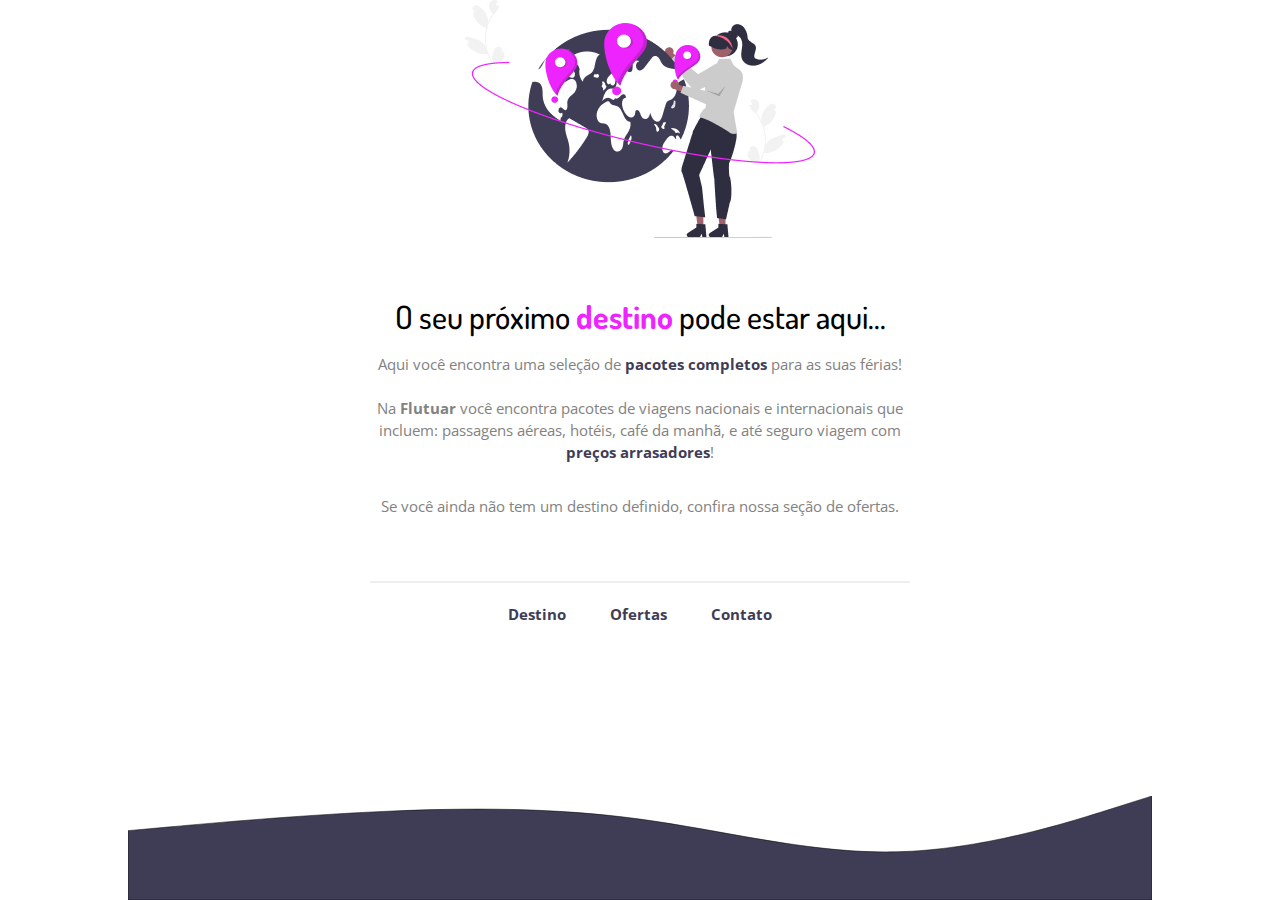
<file: Explorer/introducao_ao_html_e_css/stage_2-introducao_ao_html_e_css/Desafio-intermediario_Recriando-layout/index.html>
<!DOCTYPE html>
<html lang="pt-BR">

<head>
  <link rel="preconnect" href="https://fonts.googleapis.com">
  <link rel="preconnect" href="https://fonts.gstatic.com" crossorigin>

  <meta charset="UTF-8">
  <meta name="viewport" content="width=device-width, initial-scale=1.0">
  <meta name="description" content="Móveis customizados para ambientes exclusívos e únicos.">
  <meta name="keywords" content="móveis, customizados, ambientes, exclusívos, únicos">
  <meta name="author" content="Alfieri - Be Simple">

  <title>Móveis customizados</title>

  <link rel="shortcut icon" href="images/favicon.ico" type="image/x-icon">
  <link rel="stylesheet" href="https://fonts.googleapis.com/css2?family=Dosis:wght@200..800&family=Open+Sans:ital,wght@0,300..800;1,300..800&display=swap">
  <link rel="stylesheet" href="css/style.css">
</head>

<body>
  <header id="hero">
    <img src="images/hero.png" alt="Figura de uma pessoa em pé com um globo terrestre entre as mãos." />
    <h1>O seu próximo <span>destino</span> pode estar aqui...</h1>
  </header>
  <main>
      <p>
        Aqui você encontra uma seleção de <strong>pacotes completos</strong> para as suas férias!
        <br /><br />
        Na <span>Flutuar</span> você encontra pacotes de viagens nacionais e internacionais que incluem: passagens aéreas, hotéis, café da manhã, e até seguro viagem com <strong>preços arrasadores</strong>!
      </p>
      <p>
        Se você ainda não tem um destino definido, confira nossa seção de ofertas.
      </p>
    </div>
  </main>
  <footer>
    <hr />
    <a href="#" target="_blank">Destino</a>
    <a href="#" target="_blank">Ofertas</a>
    <a href="mailto:seuemail@gmail.com&su=Assunto da mensagem&body=Corpo da mensagem" target="_blank">Contato</a>
    <!-- Dica: Abrindo o gmail e gerando um novo e-mail -->
    <!-- <a href="https://mail.google.com/mail/?view=cm&fs=1&to=seuemail@gmail.com&su=Assunto da mensagem&body=Corpo da mensagem" target="_blank">Fale conosco</a> -->
  </footer>

  <svg class="img-wave" xmlns="http://www.w3.org/2000/svg">
    <use xlink:href="images/sprite.svg#wave"></use>
  </svg>
</body>

</html>
</file>
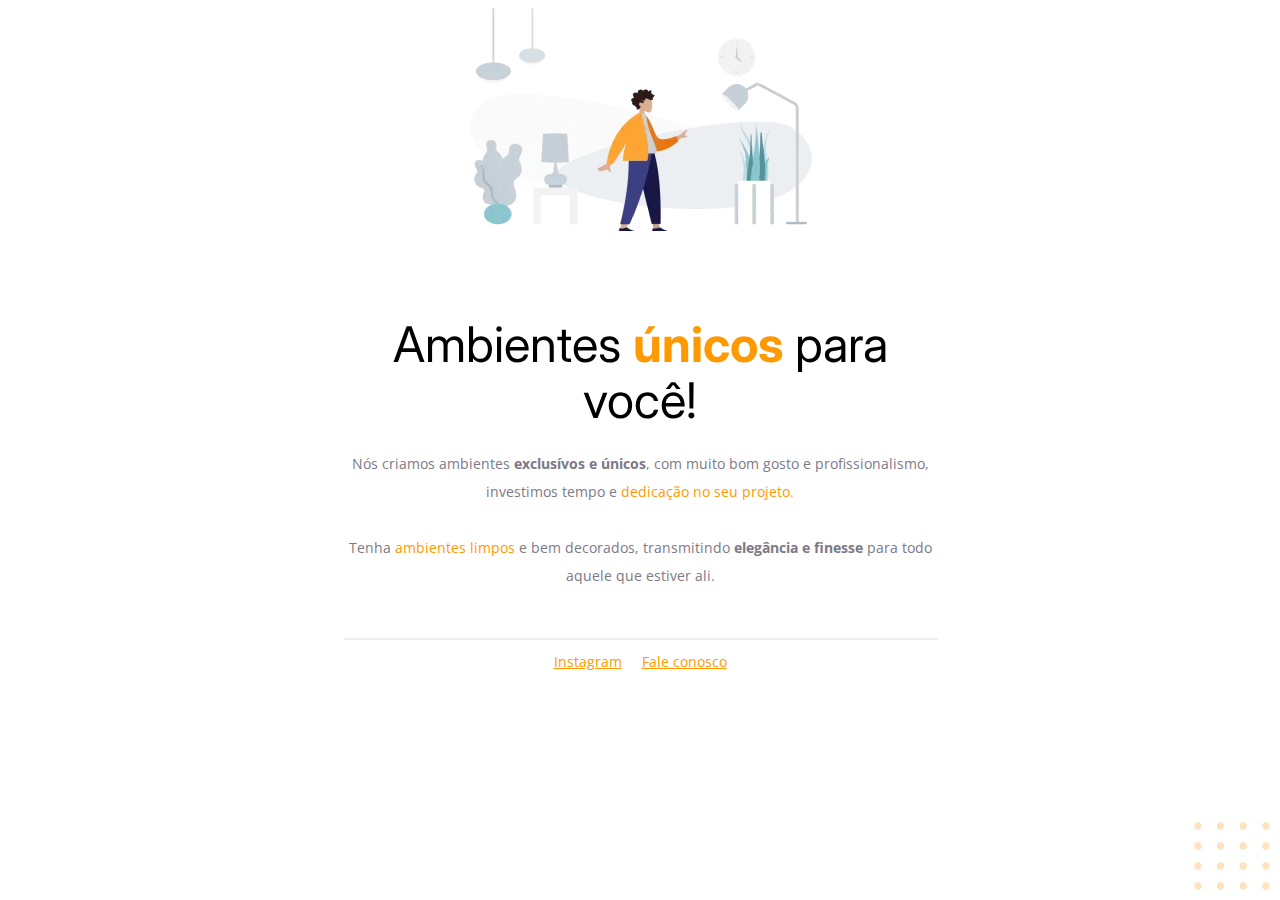
<file: Explorer/introducao_ao_html_e_css/stage_2-introducao_ao_html_e_css/iniciando_o_projeto_01/index.html>
<!DOCTYPE html>
<html lang="pt-BR">

<head>
  <link rel="preconnect" href="https://fonts.googleapis.com">
  <link rel="preconnect" href="https://fonts.gstatic.com" crossorigin>

  <meta charset="UTF-8">
  <meta name="viewport" content="width=device-width, initial-scale=1.0">
  <meta name="description" content="Móveis customizados para ambientes exclusívos e únicos.">
  <meta name="keywords" content="móveis, customizados, ambientes, exclusívos, únicos">
  <meta name="author" content="Alfieri - Be Simple">

  <title>Móveis customizados</title>

  <link rel="stylesheet" href="https://fonts.googleapis.com/css2?family=Inter:wght@100..900&family=Open+Sans:ital,wght@0,300..800;1,300..800&display=swap">
  <link rel="stylesheet" href="css/style.css">
</head>

<body>
  <header id="hero">
    <img src="images/hero-01.webp" alt="Figura de uma pessoa em pé em uma sala." />
    <h1>Ambientes <span>únicos</span> para você!</h1>
  </header>
  <main>
      <p>
        Nós criamos ambientes <strong>exclusívos e únicos</strong>, com muito bom gosto e profissionalismo, investimos
        tempo e <span>dedicação no seu projeto.</span>
        <br /><br />
        Tenha <span>ambientes limpos</span> e bem decorados, transmitindo <strong>elegância e finesse</strong> para todo
        aquele que estiver ali.
      </p>
    </div>
  </main>
  <footer>
    <hr />
    <a href="http://www.instagram.com.br" target="_blank">Instagram</a>
    <a href="mailto:seuemail@gmail.com&su=Assunto da mensagem&body=Corpo da mensagem" target="_blank">Fale conosco</a>
    <!-- Dica: Abrindo o gmail e gerando um novo e-mail -->
    <!-- <a href="https://mail.google.com/mail/?view=cm&fs=1&to=seuemail@gmail.com&su=Assunto da mensagem&body=Corpo da mensagem" target="_blank">Fale conosco</a> -->
  </footer>

  <img src="images/balls-decoration.svg" alt="imgem bolinhas decorativas" id="balls" />
</body>

</html>
</file>
<file: Explorer/introducao_ao_html_e_css/stage_2-introducao_ao_html_e_css/Desafio-intermediario_Recriando-layout/css/style.css>
/* Fontes */
body {
  font-family: "Open Sans", sans-serif;
  font-size: 15px;
  font-style: normal;
  font-weight: 400;
  line-height: 22px;
  margin: 0;
  padding: 0;
  text-align: center;
}

header#hero, main, footer {
  margin: 0 auto;
  max-width: 540px;

  @media screen and (max-width: 768px) {
    padding: 0 20px;
  }
}

header#hero img {
  margin-bottom: 32px;
}

h1 {
  color: #000;
  font-family: "Dosis", "Open Sans", sans-serif;
  font-size: 32px;
  font-style: normal;
  font-weight: 500;
  line-height: normal;
  margin-bottom: 16px;
  text-align: center;

  span {
    color: #EE24FF;
    font-weight: 700;
  }
}

p {
  color: #828282;

  span {
    color: #828282;
    font-weight: 700;
  }

  strong { color: #3F3D56 }
}

p+p {
  margin-top: 32px;
}

a {
  color: #3F3D56;
  font-size: 15px;
  font-style: normal;
  font-weight: 700;
  text-align: center;
  text-decoration: none;
}

a+a {
  margin-left: 40px;
}

footer {
  margin-top: 64px;

  hr {
    border: 1px solid #ECEFF2;
    box-sizing: border-box;
    margin: 0 0 20px 0;
    padding: 0;
    width: 100%;
  }
}

svg.img-wave {
  bottom: 0;
  fill: none;
  height: 100%;
  left: 50%;
  max-height: 104px;
  max-width: 1024px;
  position: fixed;
  stroke-opacity: 0.5;
  stroke-width: 1px;
  stroke: black;
  transform: translate(-50%, 0);
  width: 100%;
}
</file>
<file: Explorer/introducao_ao_html_e_css/stage_2-introducao_ao_html_e_css/iniciando_o_projeto_01/css/style.css>
/* Fontes */
body {
  font-family: "Open Sans", sans-serif;
  font-optical-sizing: auto;
  font-style: normal;
  font-variation-settings: "wdth" 100;
  font-weight: 400;
  text-align: center;
}

span, footer, a {
  color: #FF9900;
}

header#hero, main, footer {
  margin: 0 auto;
  width: 592px;
}

header#hero img {
  margin-bottom: 3.75vw;
}

h1 {
  color: #000;
  font-family: "Inter", sans-serif;
  font-size: 49px;
  font-style: normal;
  font-weight: 400;
  line-height: 56px;
  margin-bottom: 1.67vw;
  text-align: center;

  span { font-weight: 700; }
}

p, a {
  font-size: 14px;
  line-height: 28px;
}
a+a {
  margin-left: 1.25vw;
}

p {
  color: #7D7987;
}

footer {
  margin-top: 3.75vw;

  hr {
    border: 1px solid #ECEFF2;
    width: 100%;
  }
}

img#balls {
  bottom: 0;
  position: fixed;
  right: 0;
}
</file>
